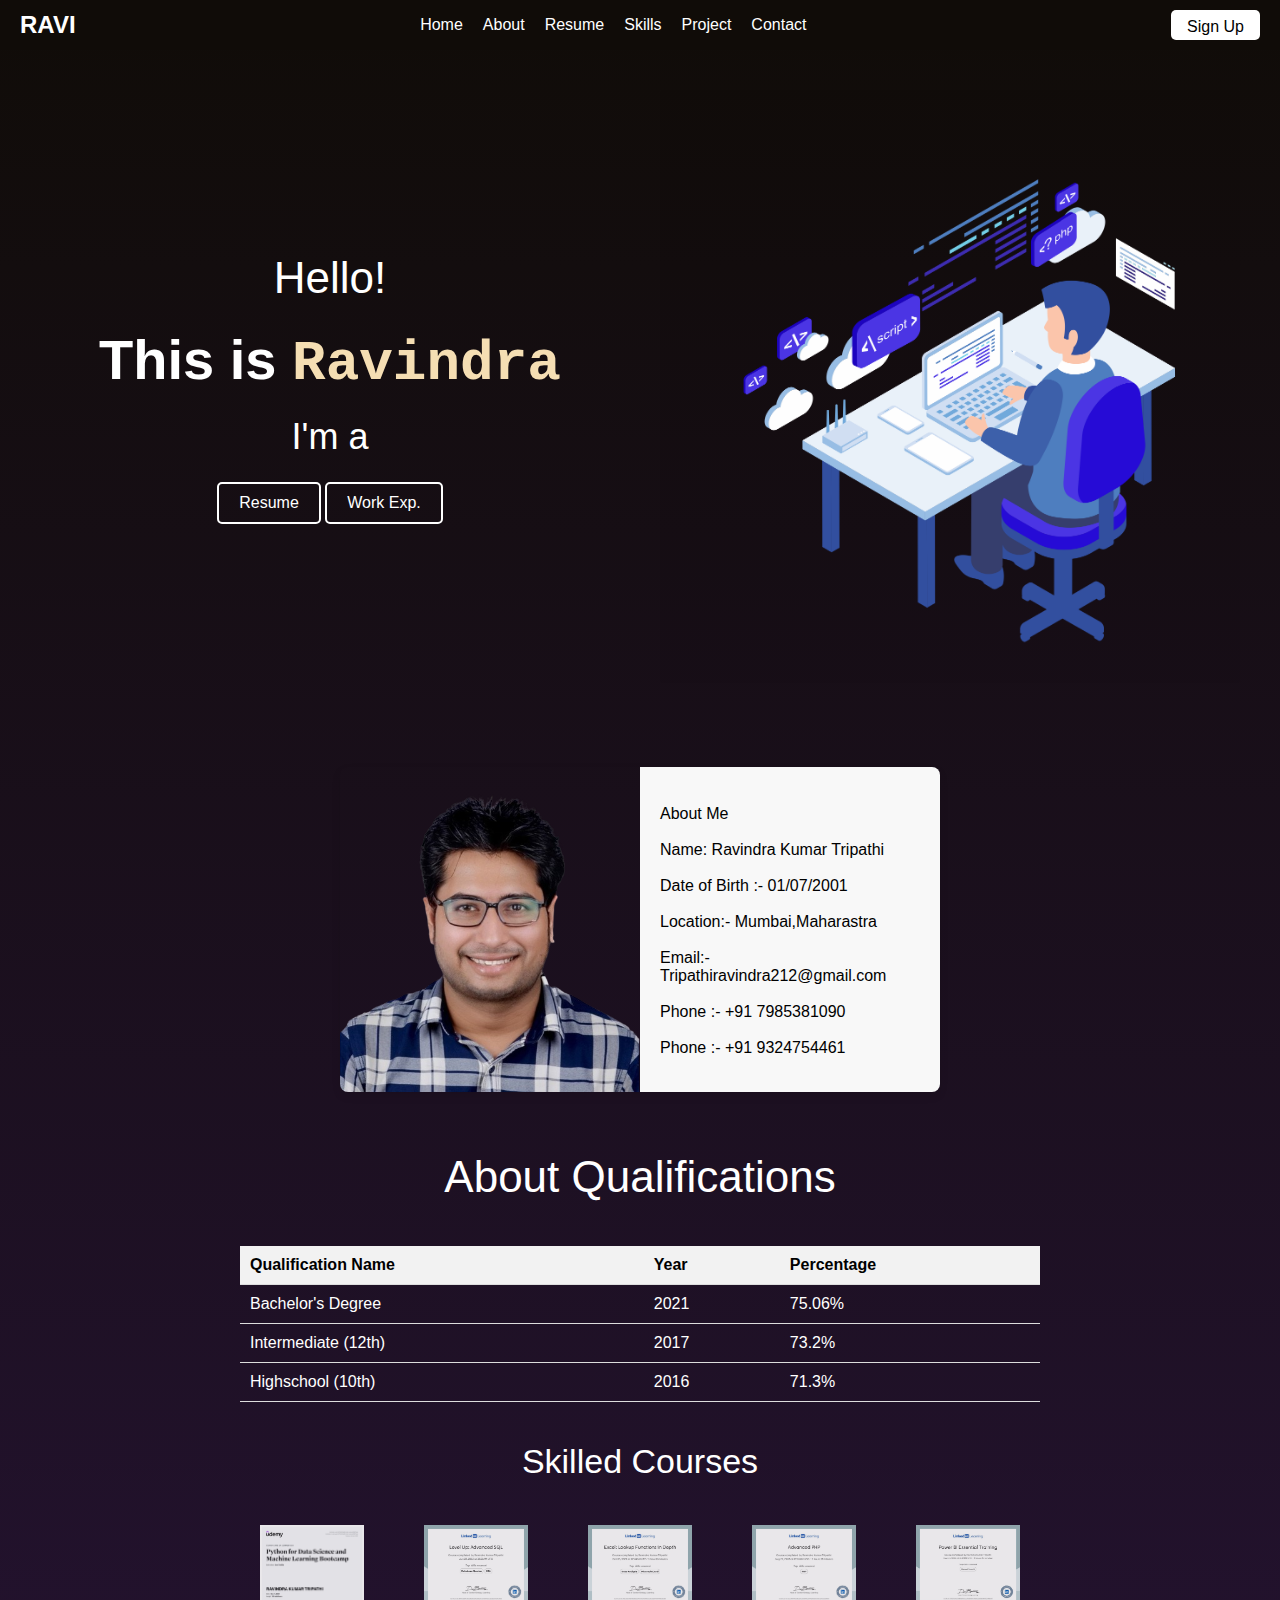
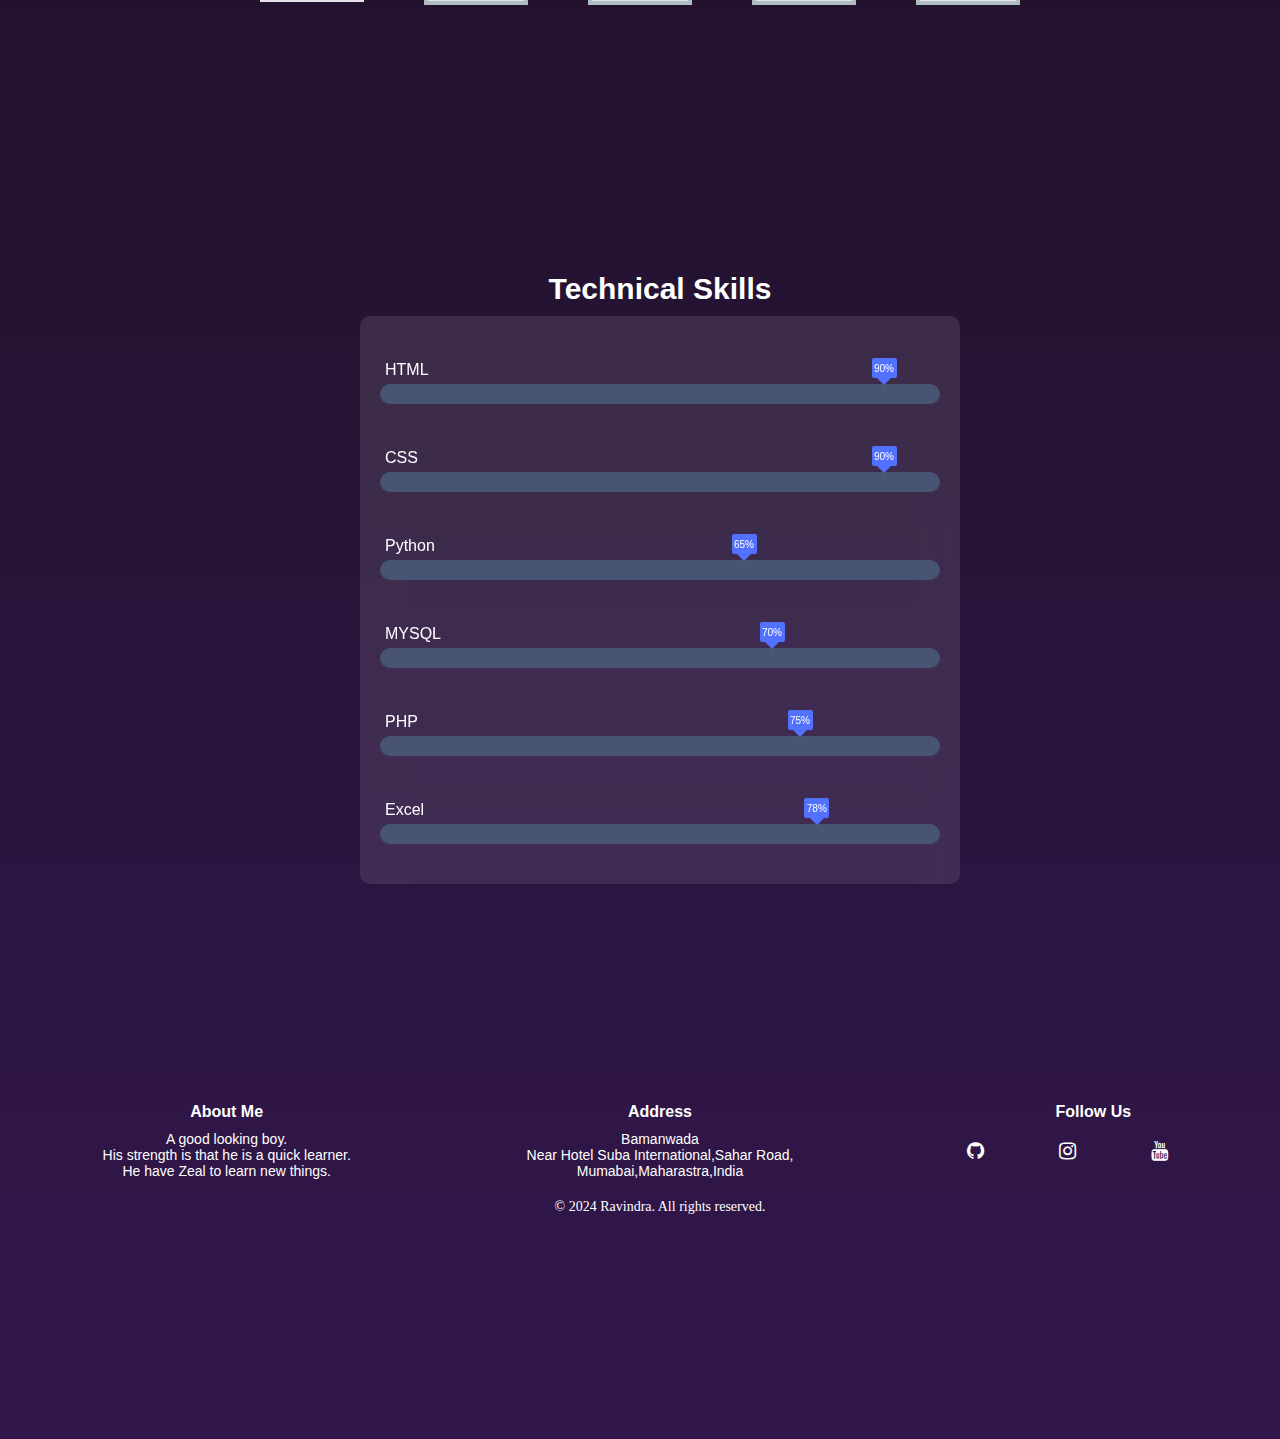
<file: index.html>
<!DOCTYPE html>
<html lang="en">
<head>
    <meta charset="UTF-8">
    <meta name="viewport" content="width=device-width, initial-scale=1.0">
    <title>Document</title>
    <link rel="stylesheet" href="style4.css">
    <link rel="stylesheet" href="https://cdnjs.cloudflare.com/ajax/libs/font-awesome/4.7.0/css/font-awesome.min.css">
    <link rel="stylesheet" href="style.css">
<link rel="stylesheet" href="style1.css">
<link rel="stylesheet" href="style2.css">
<link rel="stylesheet" href="style4.css">

</head>
<body>
<nav>
  <div class="logo">RAVI</div>
  <ul>
    <li><a href="#">Home</a></li>
    <li><a href="#">About</a></li>
    <li><a href="#">Resume</a></li>
    <li><a href="#">Skills</a></li>
    <li><a href="https://github.com/rk009900">Project</a></li>
    <li><a href="#">Contact</a></li>

  </ul>
  <a href="signup _form.php" class="signup-button">Sign Up</a>
</nav>
<section class="container">
    <div class="content">
      <h2 style="font-size:44px;">Hello!</h2>
      <h1>This is <span>Ravindra</span></h1>
      <p id="changeable-line">I'm a</p>

      <script>
      // Define the list of professions
      var professions = ["web developer", "graphic designer", "Youtuber"];
      
      // Initialize the index
      var currentIndex = 0;
      
      // Function to change the line
      function changeLine() {
          document.getElementById("changeable-line").textContent = "I'm " + professions[currentIndex];
          currentIndex = (currentIndex + 1) % professions.length;
      }
      
      // Change the line every 2 seconds (2000 milliseconds)
      setInterval(changeLine, 2000);
      </script>
      <a href="Ravindra_Resume.pdf" class="button"style="margin-top:24px;">Resume</a>
      <a href="w.html" class="button">Work Exp.</a>
    </div>
    <div class="image">
      <img src="w.png" alt="Right Side Image">
    </div>
  </section>
  <section>
    <div class="container">
        <div class="card">
            <img src="s1.png" alt="Profile Image">
            <div class="bio">
              <br><th style="text-align:center;">About Me</th></br>
                <br><p>Name: Ravindra Kumar Tripathi</p></br>
                <p>Date of Birth :- 01/07/2001</p>
                <br><p>Location:- Mumbai,Maharastra</p></br>
                <p>Email:- Tripathiravindra212@gmail.com</p>
                <br><p>Phone :- +91 7985381090</p></br>
                <p>Phone :- +91 9324754461</p>

            </div>
        </div>
    </div>
  </section>
  <section>
    <div class="container">
        <h2 style="font-size:44px;font-weight:lighter;">About Qualifications</h2>
        <table id="qualificationTable">
          <thead>
            <tr>
              <th>Qualification Name</th>
              <th>Year</th>
              <th>Percentage</th>
            </tr>
          </thead>
          <tbody id="qualificationBody"style="color:white;"></tbody>
        </table>
      </div>
      
      <script src="script.js"></script>
    
  </section>
  <section>
    <div class="co">
        <h2>Skilled Courses</h2>
        <div class="courses">
          <div class="course-card">
            <img src="u.jpg" alt="">
           <p class="description"style="font-size:10px;color:black;">Python for Beginners" is an introductory course designed to familiarize individuals with the Python programming language. It covers fundamental concepts such as syntax, data types, variables, loops, conditionals, and functions. The course is tailored for individuals with little to no prior programming experience, providing a gentle introduction to coding concepts through hands-on examples and exercises. By the end of the course, participants will have a solid foundation in Python programming, enabling them to write basic scripts and applications..</p>
          </div>
         <div class="course-card">
            <img src="a.jpeg" alt="">
            <p class="description"style="font-size:10px;color:black;">Advanced SQL" is an advanced-level course focusing on complex SQL queries and techniques beyond the basics. It delves into advanced topics such as subqueries, joins, window functions, stored procedures, triggers, and optimization strategies. Participants gain in-depth knowledge and hands-on experience in leveraging SQL to manipulate and extract insights from large and complex databases efficiently. By the end of the course, learners are equipped with the skills needed to tackle sophisticated data analysis and database management tasks in real-world scenarios.</p>
          </div>
          <div class="course-card">
            <img src="e.jpeg" alt="">
            <p class="description"style="font-size:10px;color:black;">Excel in Depth" is an advanced course designed to explore the full capabilities of Microsoft Excel. Participants delve into intricate features such as advanced formulas and functions, data analysis tools, pivot tables, macros, and automation techniques. The course covers complex data visualization methods, including conditional formatting and sparklines, empowering users to create insightful reports and dashboards. Through practical examples and hands-on exercises, participants gain proficiency in manipulating large datasets efficiently and uncovering actionable insights. Excel in Depth equips users with the skills to tackle complex analytical tasks and elevate their productivity in Excel to the next level.</p>
          </div>
          <div class="course-card">
            <img src="p1.jpeg" alt="">
            <p class="description"style="font-size:10px;color:black;">Excel in Depth" is an advanced course designed to explore the full capabilities of Microsoft Excel. Participants delve into intricate features such as advanced formulas and functions, data analysis tools, pivot tables, macros, and automation techniques. The course covers complex data visualization methods, including conditional formatting and sparklines, empowering users to create insightful reports and dashboards. Through practical examples and hands-on exercises, participants gain proficiency in manipulating large datasets efficiently and uncovering actionable insights. Excel in Depth equips users with the skills to tackle complex analytical tasks and elevate their productivity in Excel to the next level.</p>
          </div>
          <div class="course-card">
            <img src="p.jpeg" alt="">
            <p class="description"style="font-size:10px;color:black;">Excel in Depth" is an advanced course designed to explore the full capabilities of Microsoft Excel. Participants delve into intricate features such as advanced formulas and functions, data analysis tools, pivot tables, macros, and automation techniques. The course covers complex data visualization methods, including conditional formatting and sparklines, empowering users to create insightful reports and dashboards. Through practical examples and hands-on exercises, participants gain proficiency in manipulating large datasets efficiently and uncovering actionable insights. Excel in Depth equips users with the skills to tackle complex analytical tasks and elevate their productivity in Excel to the next level.</p>
          </div>
          <!-- Add more course cards here -->
        </div>
      </div>
       </section>
       <section class="abc">
        <section class="skills" id="skills">
            <h3 class="skills-header">Technical Skills</h3>
            <div class="skills-container">
                <div class="skill-container">
                    <p>HTML</p>
                    <div class="percentage html-percentage">90%</div>
                    <div class="bar">
                        <span class="html"></span>
                    </div>
                </div>
    
                <div class="skill-container">
                    <p>CSS</p>
                    <div class="percentage css-percentage">90%</div>
                    <div class="bar">
                        <span class="css"></span>
                    </div>
                </div>
    
                <div class="skill-container">
                    <p>Python</p>
                    <div class="percentage javascript-percentage">65%</div>
                    <div class="bar">
                        <span class="javascript"></span>
                    </div>
                </div>
    
                <div class="skill-container">
                    <p>MYSQL</p>
                    <div class="percentage react-percentage">70%</div>
                    <div class="bar">
                        <span class="react"></span>
                    </div>
                </div>
    
                <div class="skill-container">
                    <p>PHP</p>
                    <div class="percentage node-percentage">75%</div>
                    <div class="bar">
                        <span class="node"></span>
                    </div>
                </div>
                <div class="skill-container">
                    <p>Excel</p>
                    <div class="percentage node-percentage">78%</div>
                    <div class="bar">
                        <span class="Excel"></span>
                    </div>
                </div>
                
            </div>
        </div>
            <script src="/script2.js"></script>
       </section>
        <section>
    <footer class="footer">
        <div class="footer-column">
            <h4 style="text-align:center;">About Me</h4>
            <P style ="color:white;font-size:14px;text-align:center;">A good looking boy. <br>His strength is that he is a quick learner.</br>He have Zeal to learn new things.</P>
            <!-- Add your portfolio links or content here -->
        </div>
        <div class="footer-column">
            <h4 style ="text-align:center;">Address</h4>
            <!-- Add your address or contact information here -->
            <p style="font-size:14px;text-align:center;">Bamanwada</p>
            <p style="font-size:14px;text-align:center;"> Near Hotel Suba International,Sahar Road,</p>
            <p style="font-size:14px;text-align:center;">Mumabai,Maharastra,India</p>
        </div>
        <div class="footer-column">
            <h4 style="text-align:center;">Follow Us</h4>
            <div  class="social-icons">
                <!-- Add your social media icons here -->
                <br><a href="https://github.com/rk009900" class="fa fa-github"style="color:white;"></a></li></br>
                    <br><a href="https://www.instagram.com/jeetkasafar_official?igsh=MWF3NXk4ZnFnMmIwZA==" class="fa fa-instagram"></a></li></br>
                <br><a href="https://www.youtube.com/@Factopedia_01" class="fa fa-youtube"></a></li></br>
             </div>
        </div>
       
    </footer>
    <div class="copyright">
        <p style="font-size:14px;">&copy; 2024 Ravindra. All rights reserved.</p>
    </div>
</section>
</body>
</html>
</file>
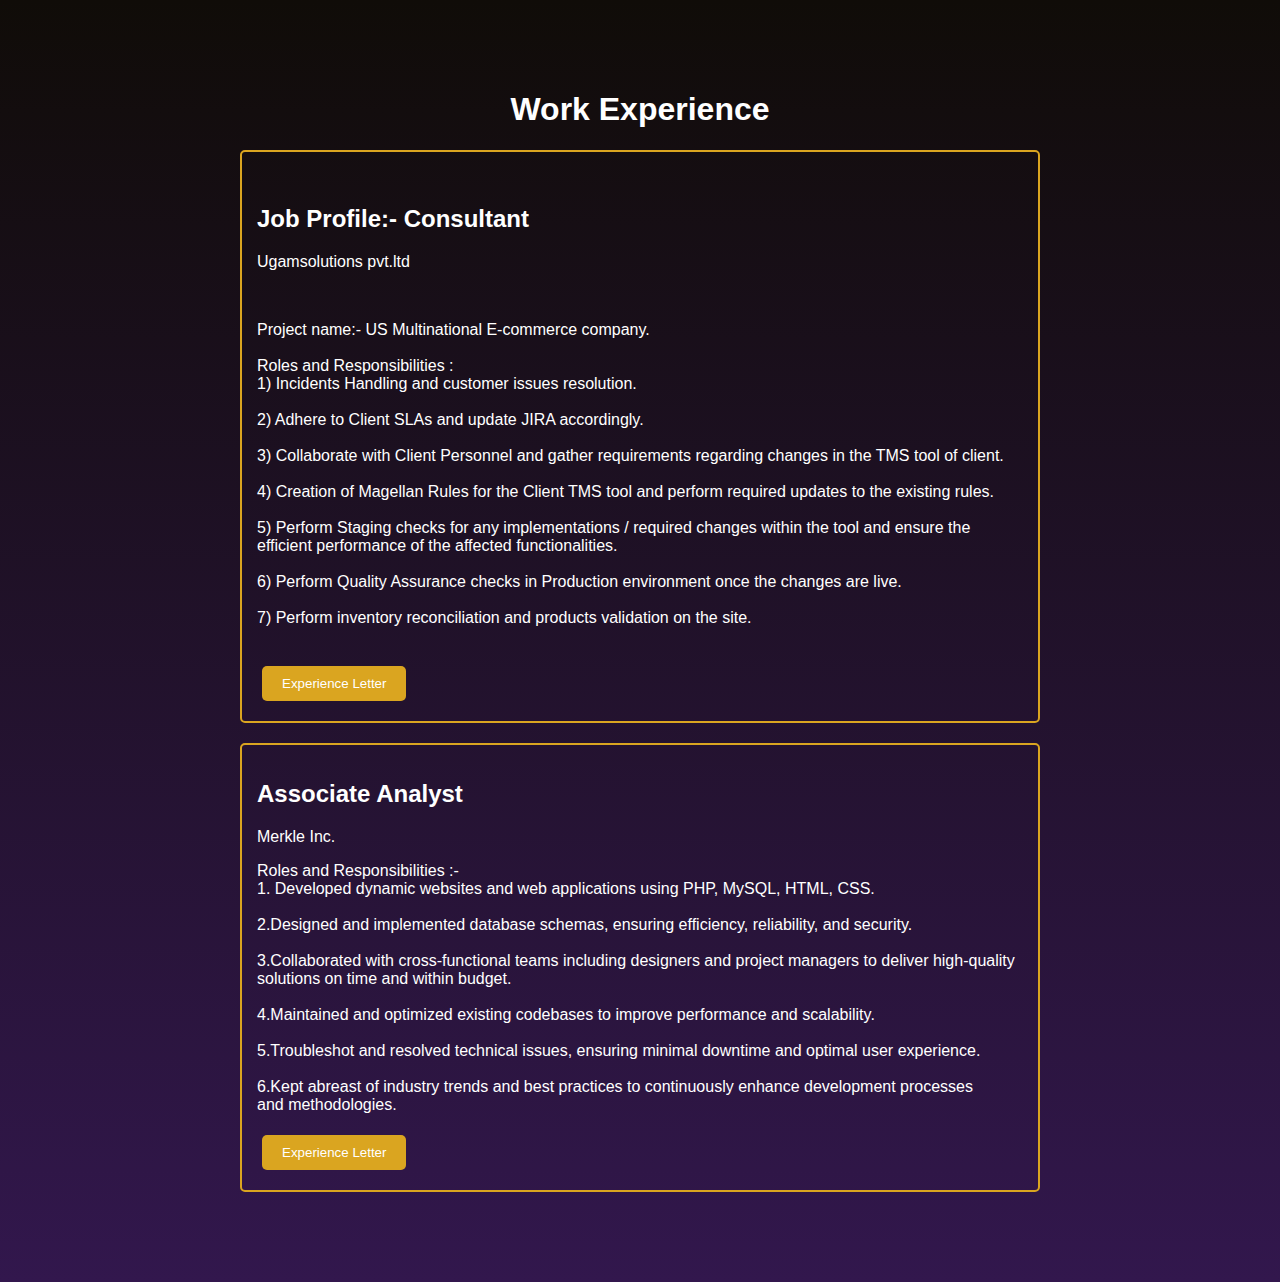
<file: w.html>
<!DOCTYPE html>
<html lang="en">
<head>
  <meta charset="UTF-8">
  <meta name="viewport" content="width=device-width, initial-scale=1.0">
  <title>Work Experience</title>
  <link rel="stylesheet" href="w.css">
</head>
<body>
  <div class="container">
    
    <h1>Work Experience</h1>
      
    <div class="work-experience">
        <br> <h2>Job Profile:- Consultant</h2>
      <p>Ugamsolutions pvt.ltd</p></br>
      <p style="font-wight:bold;">Project name:- US Multinational E-commerce company.</br>
       <br>Roles and Responsibilities :
       <br> 1) Incidents Handling and customer issues resolution.</br>
       <br> 2) Adhere to Client SLAs and update JIRA accordingly.</br>
       <br>  3) Collaborate with Client Personnel and gather requirements regarding changes in the TMS tool of client.</br>
       <br> 4) Creation of Magellan Rules for the Client TMS tool and perform required updates to the existing rules.</br>
       <br> 5) Perform Staging checks for any implementations / required changes within the tool and ensure the efficient performance of the affected functionalities.</br>
       <br> 6) Perform Quality Assurance checks in Production environment once the changes are live. </br>
       <br>  7) Perform inventory reconciliation and products validation on the site.</p></br>
       <button>
        <a href="EXPUG.pdf" style="text-decoration:none;color:white;">Experience Letter</a>
    </button>
    </div>
    
    <div class="work-experience">
      <h2>Associate Analyst</h2>
      <p>Merkle Inc.</p>
      <p>Roles and Responsibilities :-
        <br>1. Developed dynamic websites and web applications using PHP, MySQL, HTML, CSS.</br>
        <br>2.Designed and implemented database schemas, ensuring efficiency, reliability, and security.</br>
        <br>3.Collaborated with cross-functional teams including designers and project managers to deliver high-quality solutions on time and within budget.</br>
        <br>4.Maintained and optimized existing codebases to improve performance and scalability.</br>
        <br>5.Troubleshot and resolved technical issues, ensuring minimal downtime and optimal user experience.</br>
        <br>6.Kept abreast of industry trends and best practices to continuously enhance development processes and methodologies.</br>
      </p>
      <button>
        <a href="EXPME.pdf"style="text-decoration:none;color:white;">Experience Letter</a>
    </button>
    </div>
  </div>
       
  <script src="script.js"></script>
</body>
</html>
</file>
<file: style4.css>
.footer {
    background-color:transparent;
    margin-top: 199px;
    color: #fff;
    padding:20px;
    display: flex;
    justify-content: space-between;
     width: 100vw;
}

.footer-column {
    flex: 1;
    margin-right: 20px;
}

.footer-column:last-child {
    margin-right: 0;
}

.footer-column h4 {
    margin-bottom: 10px;
}

.social-icons {
    display: flex;
    align-items: center;
}

.social-icon {
    margin-right: 10px;
    color: #fff;
    font-size: 24px;
}

.copyright {
   
    text-align: center;
    font-family:'Times New Roman', Times, serif;
    font-weight: lighter;
}
</file>
<file: style.css>
body {
    margin: 0;
    font-family: Arial, sans-serif;
    background-image: linear-gradient(#100c08,#32174d);
    padding: 0;
    overflow-x:hidden;
    }
  
  nav {
    display: flex;
    justify-content: space-between;
    align-items: center;
    background-color:#100c08;
    color: #fff;
    padding: 10px 20px;
    }
  
  nav ul {
    list-style-type: none;
    padding: 0;
    margin: 0;
    display: flex;
  }
  
  nav ul li {
    margin-right: 20px;
    position: relative;
  }
  
  nav ul li a {
    text-decoration: none;
    color: #fff;
    padding-bottom: 5px;
    transition: border-bottom 0.3s ease;
  }
  
  nav ul li a:hover {
    border-bottom: 2px solid #fff;
  }
  
  .logo {
    font-size: 24px;
    font-weight: bold;
  }
  
  .signup-button {
    padding: 8px 16px;
    background-color:white;
    border: none;
    color:black;
    text-decoration: none;
    border-radius: 5px;
    transition: background-color 0.3s ease;
    height: 14px;
  }
  
  .signup-button:hover {
    background-color:#32174d;
    color:white;
    }
    @media screen and (max-width: 400px) {
        .nav {
            flex-direction: column;
            align-items: center;
        }
        
        nav ul {
            list-style-type: none;
            padding: 0;
            margin: 0;
            display: flex;
          }
          
          nav ul li {
            margin-right: 20px;
            position: relative;
          }
          
          nav ul li a {
            text-decoration: none;
            color: #fff;
            padding-bottom: 5px;
            transition: border-bottom 0.3s ease;
          }
          
          nav ul li a:hover {
            border-bottom: 2px solid #fff;
          }
          
          .logo {
            font-size: 24px;
            font-weight: bold;
          }
          
          .signup-button {
            padding:4px,16px;
            background-color:white;
            border: none;
            color:black;
            text-decoration: none;
            border-radius:5px;
            transition: background-color 0.3s ease;
            margin-top: 24px;
          }
          .signup-button a{
            font-size:10px;
          }
          
          .signup-button:hover {
            background-color:#32174d;
            color:white;
            }
        }        
    .container {
        display: flex;
        flex-wrap: wrap;
        justify-content: center;
        align-items: center;
        padding: 20px;
        justify-content:space-between;
        
      }
      
      .content {
        flex: 1;
        padding: 20px;
        text-align: center;
        
      }
      
      .image {
        flex: 1;
        padding: 20px;
        text-align: center;
      }
      
      img {
        max-width: 100%;
        height: auto;
        
      }
      
    h2 {
        color:wheat;
        font-size:44px;
    }
      
    h1 {
        margin-bottom: 20px;
        font-size: 56px;
        color:white;
      }
      p{
        color:white;
        font-size: 36px;
        font-variant:normal;
      }
      
      
      .button {
        display: inline-block;
        padding: 10px 20px;
        background-color:transparent;
        color: #fff;
        border: 2px solid white;
        text-decoration: none;
        border-radius: 5px;
        transition: background-color 0.3s ease;
      }
      
      .button:hover {
        background-color: #0056b3;
      }
      span{
        color:wheat;
        font-family: 'Courier New', Courier, monospace;
        font-weight: bold;
      }
      
      @media (max-width: 468px) {
        .container {
          flex-direction: column;
        }
        .content,
        .image {
          flex: auto;
        }
      }
      .container {
        display: flex;
        flex-wrap: wrap;
        justify-content: center;
        align-items: center;
        padding: 20px;
    }
    
    .card {
        width: 90%;
        max-width: 600px;
        display: flex;
        margin: 20px;
        box-shadow: 0 4px 8px rgba(0, 0, 0, 0.1);
        border-radius: 8px;
        overflow: hidden;
    }
    
    .card img {
        width: 50%;
        object-fit: cover;
    }
    
    .card .bio {
        width: 50%;
        padding: 20px;
        background-color: #f8f8f8;
    }
    
    @media screen and (max-width: 768px) {
        .card {
            flex-direction: column;
        }
        .card img, .card .bio {
            width: 100%;
        }
    }
    .bio p{
        color:black;
        font-size: 16px;

    }
    div.container {
        max-width:800px;
        margin: 0 auto;
        padding: 20px;
      }
      
     .container h2 {
        text-align: center;
        color:white;
        font-size:4px;
      }
      
      table {
        width: 100%;
        border-collapse: collapse;
        margin-top: 20px;
      }
      
      th, td {
        padding: 10px;
        text-align: left;
        border-bottom: 1px solid #ddd;
      }
      
      th {
        background-color: #f2f2f2;
      }
      
      @media screen and (max-width: 600px) {
        table {
          overflow-x: auto;
          display: block;
        }
      }
      .fa {
        padding: 10px;
        font-size: 20px;
        width:2px;
        text-align:center;
        text-decoration: none;
        margin-left:70px;

        
       
      }
      
      /* Add a hover effect if you want */
      .fa:hover {
        opacity: 0.7;
      }
      
      /* Set a specific color for each brand */
      
      /* Facebook */
      .fa-youtube {
        
        color: white;
       
      }
      
      /* Twitter */
      .fa-twitter {
        
        color: white;
      }
      .fa-instagram {
       
        color: white;
      }
</file>
<file: style1.css>
*{
    margin:0px;
    padding:0px;
    }

   
.co {
    max-width: 800px;
    margin: 0 auto;
    padding: 20px;
   }
  
  h2 {
    text-align: center;
    font-size: 34px;
    font-weight: lighter;
    color:white;
    margin-bottom: 24px;
  }
  
  .courses {
    display:flex;
    flex-wrap:initial;
    justify-content: center;
    gap: 20px;
  }
  
  .course-card {
    width: calc(50% - 20px);
    background-color:transparent #f2f2f2;
    border-radius: 8px;
    padding: 20px;
    transition: transform 0.3s ease;
    opacity: 0.9;
  }
  
  .course-card:hover {
    transform: translateY(-5px);
  }
  
  .course-card h3 {
    margin-top: 0;
  }
  
  .description {
    display: none;
  }
  
  .course-card:hover .description {
    display:ruby-base;
  }
</file>
<file: style2.css>
*{
    margin:0;
    padding:0;
}

.abc{
    width:100%;
    height:150vh;
    display: flex;
   flex-direction: column;
   align-items: center;
   justify-content: center;
   padding:20px;
}

.skills{
    width: 600px;
    min-width:300px;
    max-width: 100%;
    color:#fff;
    display:flex;
    flex-direction: column;
    align-items: center;
    justify-content: center;
}

.skills-header{
    font-family: "Poppins", sans-serif;
    font-size: 30px;
    width:100%;
    text-align: center;
    margin-bottom: 10px;
    box-sizing: border-box;
}

.skills-container{
    max-width: 100%;
    width:100%; 
    display:flex;
    flex-direction: column;
    align-items: center;
    justify-content: center;
    background: rgba(255, 255, 255, 0.1);
    backdrop-filter: blur(20px);
    border-radius: 10px;
    padding:20px;
    margin:0;
    box-sizing: border-box;
}


 .skill-container{
    width:100%;
    margin:10px 0;
    padding: 10px 0;
    position:relative;
 }

 .skill-container p{
    margin: 5px;
    font-family: "Poppins", sans-serif;
    font-size: 16px;
 }

 .bar{
    width:100%;
    background: #475472;
    display:block;
    height: 20px;
    border:none;
    border-radius: 100vw;
    overflow: hidden;
    transition: all .3s cubic-bezier(.25, 8, .25, 1);
 }

 .bar span{
    height:20px;
    float: left;
    background: #5271ff;
    border:none;
    border-radius: 100vw;
 }

/* adding animation to skill bar */

 .html.animate, .css.animate{
    width: 90%;
    animation: html_css 3s;
 }

 .javascript.animate{
    width:65%;
    animation: javascript 3s;
 }

 .react.animate{
    width:70%;
    animation: react 3s;
 }

 .node.animate{
    width:75%;
    animation: node 3s;
 }
 .Excel.animate{
    width:78%;
    animation: node 3s;
 }
 

 @keyframes html_css{
    0%{
        width:0%
    };

    100%{
        width:90%
    }
 }

 @keyframes javascript{
    0%{
        width:0%
    };

    100%{
        width:65%
    }
 }

 @keyframes react{
    0%{
        width:0%
    };

    100%{
        width:70%
    }
 }

 @keyframes node{
    0%{
        width:0%
    };

    100%{
        width:75%
    }
    
 }
 @keyframes node{
    0%{
        width:0%
    };

    100%{
        width:78%
    }
}


 .percentage{
    content: "";
    position: absolute;
    top:12px;
    width:25px;
    height:20px;
    background: #5271ff;
    display:flex;
    align-items: center;
    justify-content: center;
    font-size: 10px;
    border-radius: 2px;
    z-index: 10;
    transition: all .3s ease-in-out;
 }

 .percentage::after{
    content: "";
    position: absolute;
    top:15px;
    left:50%;
    transform: translateX(-50%) rotate(45deg);
    margin: auto;
    width:10px;
    height:10px;
    background: #5271ff;
    z-index:-1;
 }

 /* adding animation to .percentage */

 .html-percentage.animate,
 .css-percentage.animate{
    left:90%;
    animation: html_css_percentage 3s;
 }

 .javascript-percentage.animate{
    left:80%;
    animation: javascript_percentage 3s;
 }

 .react-percentage.animate{
    left:70%;
    animation: react_percentage 3s;
 }

 .node-percentage.animate{
    left:70%;
    animation: react_percentage 3s;
 }

 @keyframes html_css_percentage{
    0%{
        left:0
    };
    100%{
        left:90%;
    }
 }

 @keyframes javascript_percentage{
    0%{
        left:0
    };
    100%{
        left:80%;
    }
 }

 @keyframes react_percentage{
    0%{
        left:0
    };
    100%{
        left:70%;
    }
 }

 @keyframes node_percentage{
    0%{
        left:0
    };
    100%{
        left:50%;
    }
 }
</file>
<file: w.css>
body {
    font-family: Arial, sans-serif;
    margin: 0;
    padding: 0;
    background-image: linear-gradient(#100c08,#32174d);
    color:white;
  }
  
  .container {
    max-width: 800px;
    margin: 50px auto;
    padding: 20px;
  }
  
  .work-experience {
    border: 2px solid goldenrod;
    border-radius: 5px;
    padding: 15px;
    margin-bottom: 20px;
  }
  button {
    padding: 10px 20px;
    margin: 5px;
    background-color:goldenrod;
    color: #fff;
    border: none;
    border-radius: 5px;
    cursor: pointer;
    
  }

  
  .button:hover {
    background-color: #0056b3;
  }
  h1{
    text-align: center;
  }
  @media (max-width: 768px) {
    .container {
      max-width: 90%;
    }
  }
</file>
